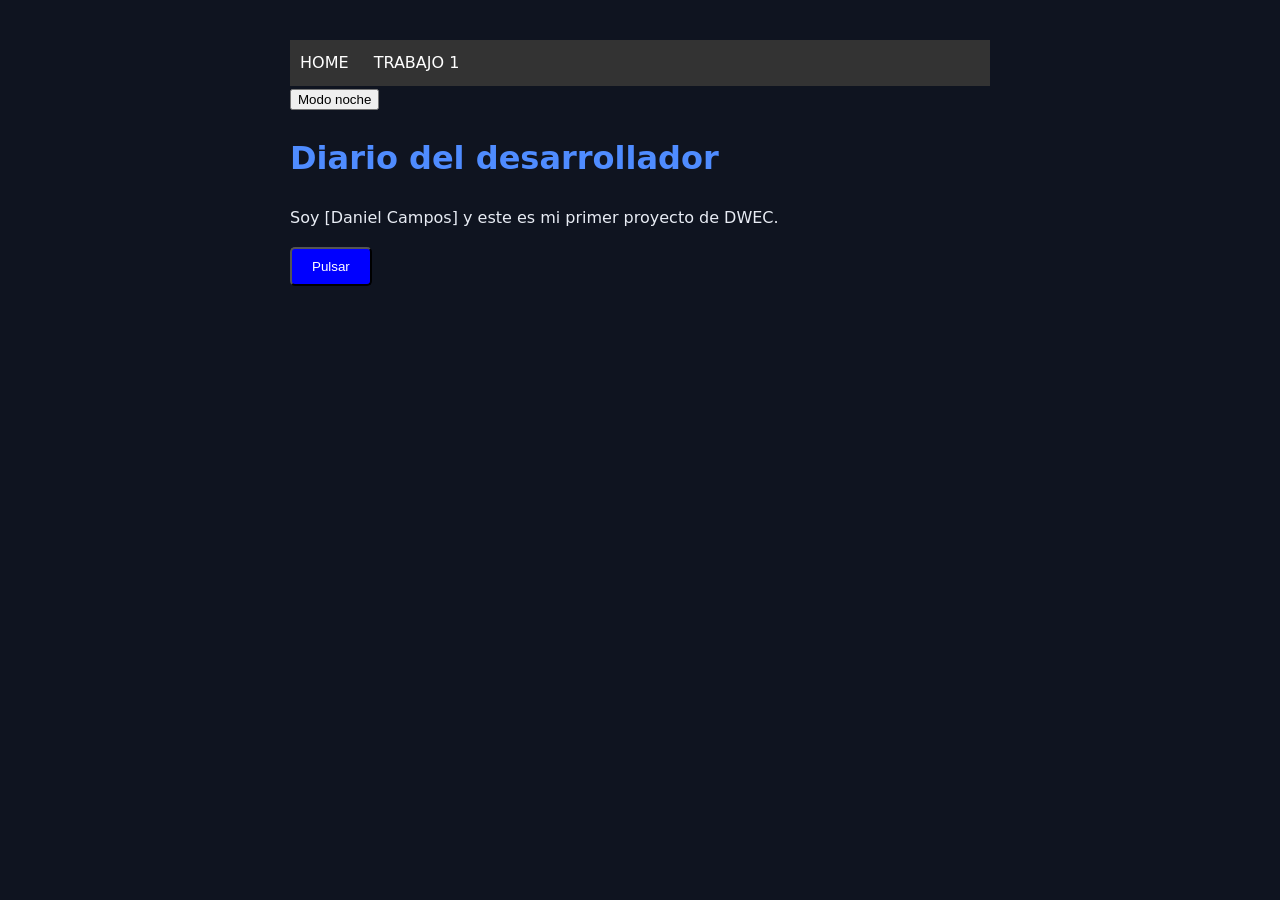
<file: index.html>
<!DOCTYPE html>
<html lang="es">
<head>
<meta charset="UTF-8">
<meta name="viewport" content="width=device-width, initial-scale=1.0">
<title>Diario del desarrollador</title>
<link rel="stylesheet" href="estilos.css">
</head>
<body>
    <nav id="menu">

    <ul>
        <li><a href="index.html">HOME</a></li>
        <li><a href="trabajo1.html">TRABAJO 1</a></li>
    </ul>

</nav>

<button id="modonoche">Modo noche</button>

<h1 id="titulo">Diario del desarrollador</h1>
<p>Soy [Daniel Campos] y este es mi primer proyecto de DWEC.</p>

<button id="boton">Pulsar</button>
<p id="aviso"></p>

<script src="app.js"></script>

<script src="reto2.js"></script>

<script src="bucles.js"></script>

<script src="personaje.js"></script>
</body>
</html>
</file>
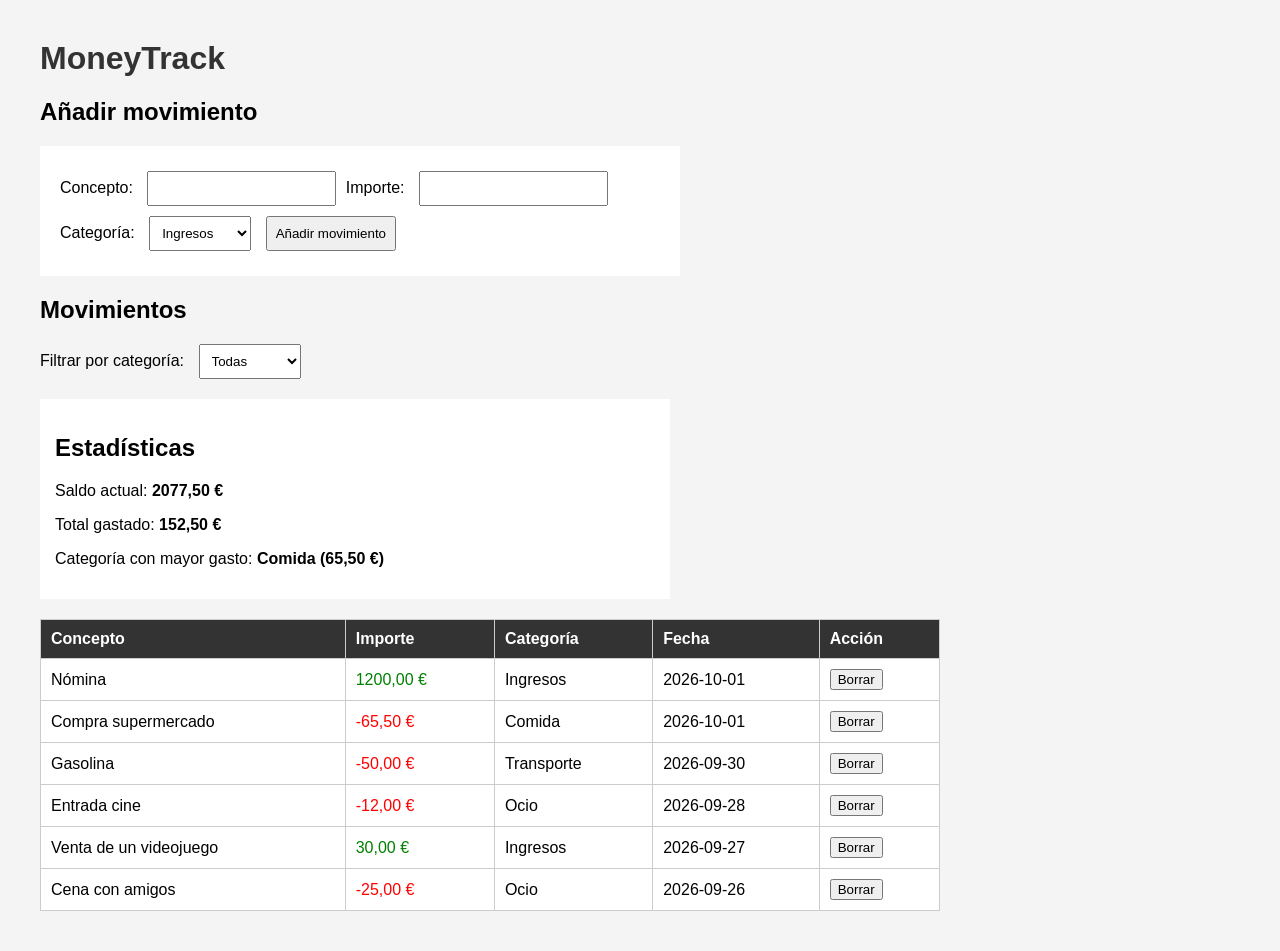
<file: MoneyTrack/index.html>
<!DOCTYPE html>
<html lang="es">
<head>
    <meta charset="UTF-8">
    <meta name="viewport" content="width=device-width, initial-scale=1.0">
    <title>MoneyTrack</title>
    <link rel="stylesheet" href="estilos.css">
</head>
<body>

    <h1>MoneyTrack</h1>

    <h2>Añadir movimiento</h2>

    <form id="formMovimiento">

        <label for="concepto">Concepto:</label>
        <input type="text" id="concepto">

        <label for="importe">Importe:</label>
        <input type="number" id="importe" step="0.01">

        <label for="categoria">Categoría:</label>
        <select id="categoria">
            <option value="Ingresos">Ingresos</option>
            <option value="Comida">Comida</option>
            <option value="Transporte">Transporte</option>
            <option value="Ocio">Ocio</option>
        </select>

        <button type="submit">Añadir movimiento</button>

    </form>

    <h2>Movimientos</h2>

    <label for="filtroCategoria">Filtrar por categoría:</label>

    <select id="filtroCategoria">
        <option value="Todas">Todas</option>
        <option value="Ingresos">Ingresos</option>
        <option value="Comida">Comida</option>
        <option value="Transporte">Transporte</option>
        <option value="Ocio">Ocio</option>
    </select>

    <section id="estadisticas">

        <h2>Estadísticas</h2>

        <p>
            Saldo actual:
            <strong id="saldoActual">0,00 €</strong>
        </p>

        <p>
            Total gastado:
            <strong id="totalGastado">0,00 €</strong>
        </p>

        <p>
            Categoría con mayor gasto:
            <strong id="mayorGasto">-</strong>
        </p>

    </section>

    <table>

        <thead>
            <tr>
                <th>Concepto</th>
                <th>Importe</th>
                <th>Categoría</th>
                <th>Fecha</th>
                <th>Acción</th>
            </tr>
        </thead>

        <tbody id="tablaMovimientos">
        </tbody>

    </table>

    <script src="app.js"></script>

</body>
</html>
</file>
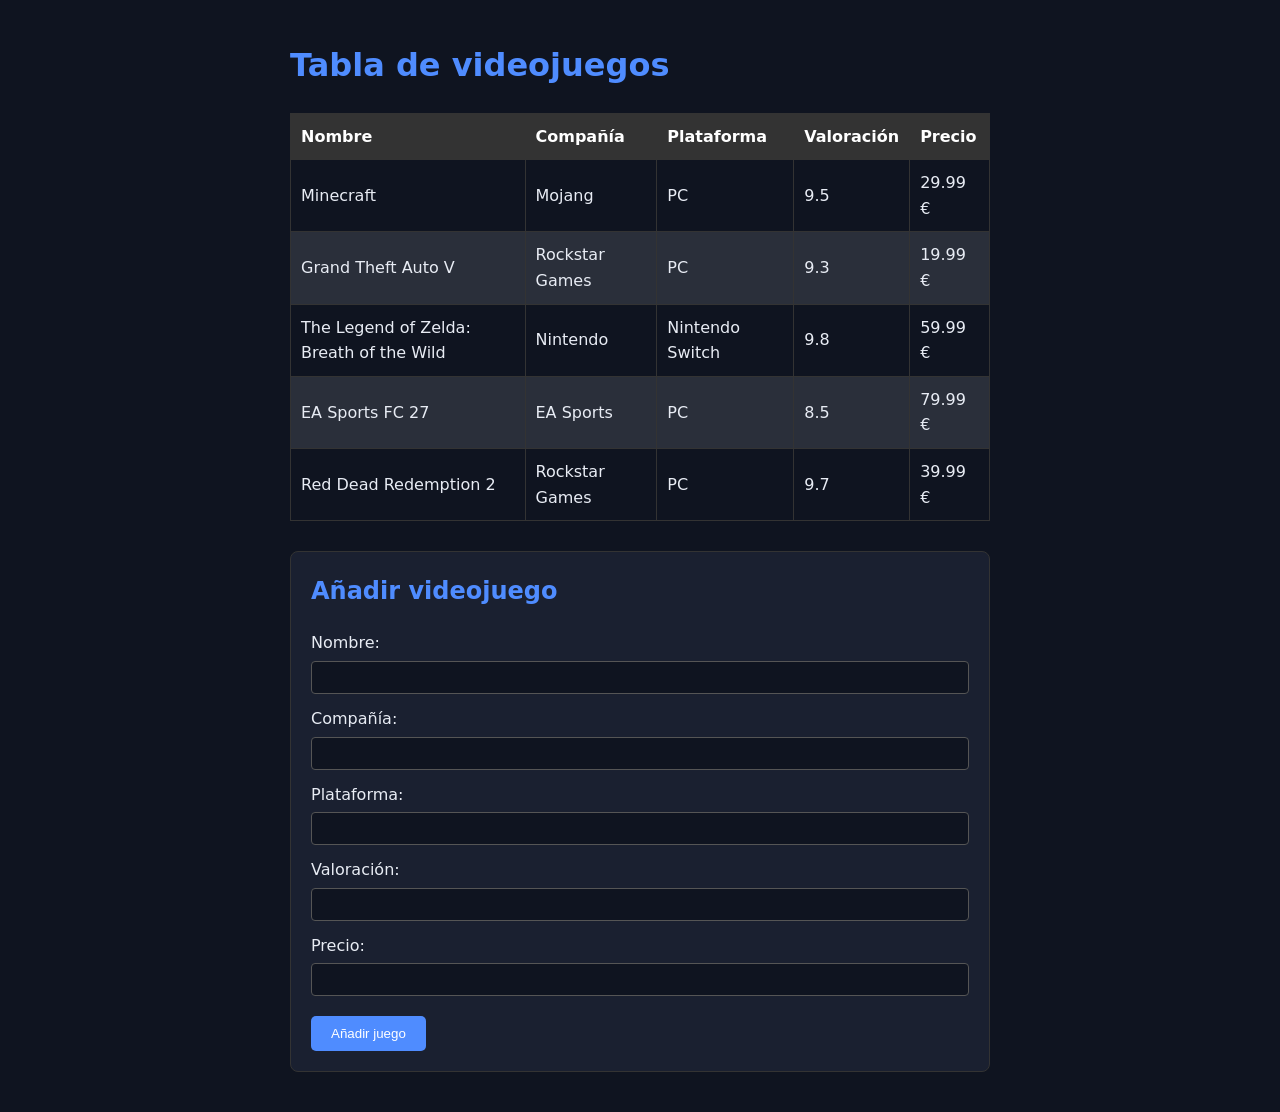
<file: trabajo1.html>
<!DOCTYPE html>
<html lang="es">
<head>
    <meta charset="UTF-8">
    <title>Tabla de videojuegos</title>
    <link rel="stylesheet" href="estilos.css">
</head>

<body>

    <h1>Tabla de videojuegos</h1>

    <table id="tablaJuegos">
        <thead>
            <tr>
                <th>Nombre</th>
                <th>Compañía</th>
                <th>Plataforma</th>
                <th>Valoración</th>
                <th>Precio</th>
            </tr>
        </thead>

        <tbody>
           
        </tbody>
    </table>

    <form id="formularioJuego">

    <h2>Añadir videojuego</h2>

    <label for="nombre">Nombre:</label>
    <input type="text" id="nombre">

    <label for="compania">Compañía:</label>
    <input type="text" id="compania">

    <label for="plataforma">Plataforma:</label>
    <input type="text" id="plataforma">

    <label for="valoracion">Valoración:</label>
    <input type="number" id="valoracion" step="0.1">

    <label for="precio">Precio:</label>
    <input type="number" id="precio" step="0.01">

    <button type="button" id="anadirJuego">Añadir juego</button>

</form>

    <script src="app.js"></script>
</body>
</html>
</file>
<file: estilos.css>
body {
font-family: "Segoe UI", system-ui, sans-serif;
background-color: #0f1420;
color: #e8ecf4;
max-width: 700px;
margin: 40px auto;
padding: 0 20px;
line-height: 1.6;
}
h1 {
color: #4f8cff;
}

#boton {
    background-color: blue;
    color: white;
    padding: 10px 20px;
    border-radius: 5px;
    cursor: pointer;
}

#boton:hover {
    background-color: darkblue;
}

#menu {
    background-color: #333;
    padding: 10px;
}

#menu ul {
    list-style: none;
    margin: 0;
    padding: 0;
}

#menu li {
    display: inline;
    margin-right: 20px;
}

#menu a {
    color: white;
    text-decoration: none;
}

#menu a:hover {
    color: yellow;
}

body.tema-claro {
    background-color: white;
    color: black;
}

body.tema-noche {
    background-color: #222;
    color: white;
}

table {
    width: 100%;
    border-collapse: collapse;
}

th, td {
    border: 1px solid #333;
    padding: 10px;
    text-align: left;
    color: #e8ecf4;
}

th {
    background-color: #333;
    color: white;
    font-weight: bold;
}

tbody tr:nth-child(even) {
    background-color: #2a2f3a;
}

tbody tr:hover {
    background-color: #ddd;
}

#formularioJuego {
    margin-top: 30px;
    padding: 20px;
    border: 1px solid #333;
    border-radius: 8px;
    background-color: #1a2030;
}

#formularioJuego h2 {
    color: #4f8cff;
    margin-top: 0;
}

#formularioJuego label {
    display: block;
    margin-top: 12px;
    margin-bottom: 5px;
}

#formularioJuego input {
    width: 100%;
    box-sizing: border-box;
    padding: 8px;
    border: 1px solid #555;
    border-radius: 4px;
    background-color: #0f1420;
    color: white;
}

#anadirJuego {
    margin-top: 20px;
    padding: 10px 20px;
    background-color: #4f8cff;
    color: white;
    border: none;
    border-radius: 5px;
    cursor: pointer;
}

#anadirJuego:hover {
    background-color: #326dcc;
}
</file>
<file: MoneyTrack/estilos.css>
body {
    font-family: Arial, sans-serif;
    margin: 40px;
    background-color: #f4f4f4;
}

h1 {
    color: #333;
}

form {
    background-color: white;
    padding: 20px;
    max-width: 600px;
    margin-bottom: 20px;
}

form label {
    margin-right: 5px;
}

form input,
form select,
form button {
    padding: 8px;
    margin: 5px;
}

button {
    cursor: pointer;
}

table {
    width: 100%;
    max-width: 900px;
    margin-top: 20px;
    border-collapse: collapse;
    background-color: white;
}

th,
td {
    border: 1px solid #ccc;
    padding: 10px;
    text-align: left;
}

th {
    background-color: #333;
    color: white;
}

select {
    padding: 8px;
    margin-left: 10px;
}

.ingreso {
    color: green;
}

.gasto {
    color: red;
}

#estadisticas {
    background-color: white;
    padding: 15px;
    max-width: 600px;
    margin-top: 20px;
}
</file>
